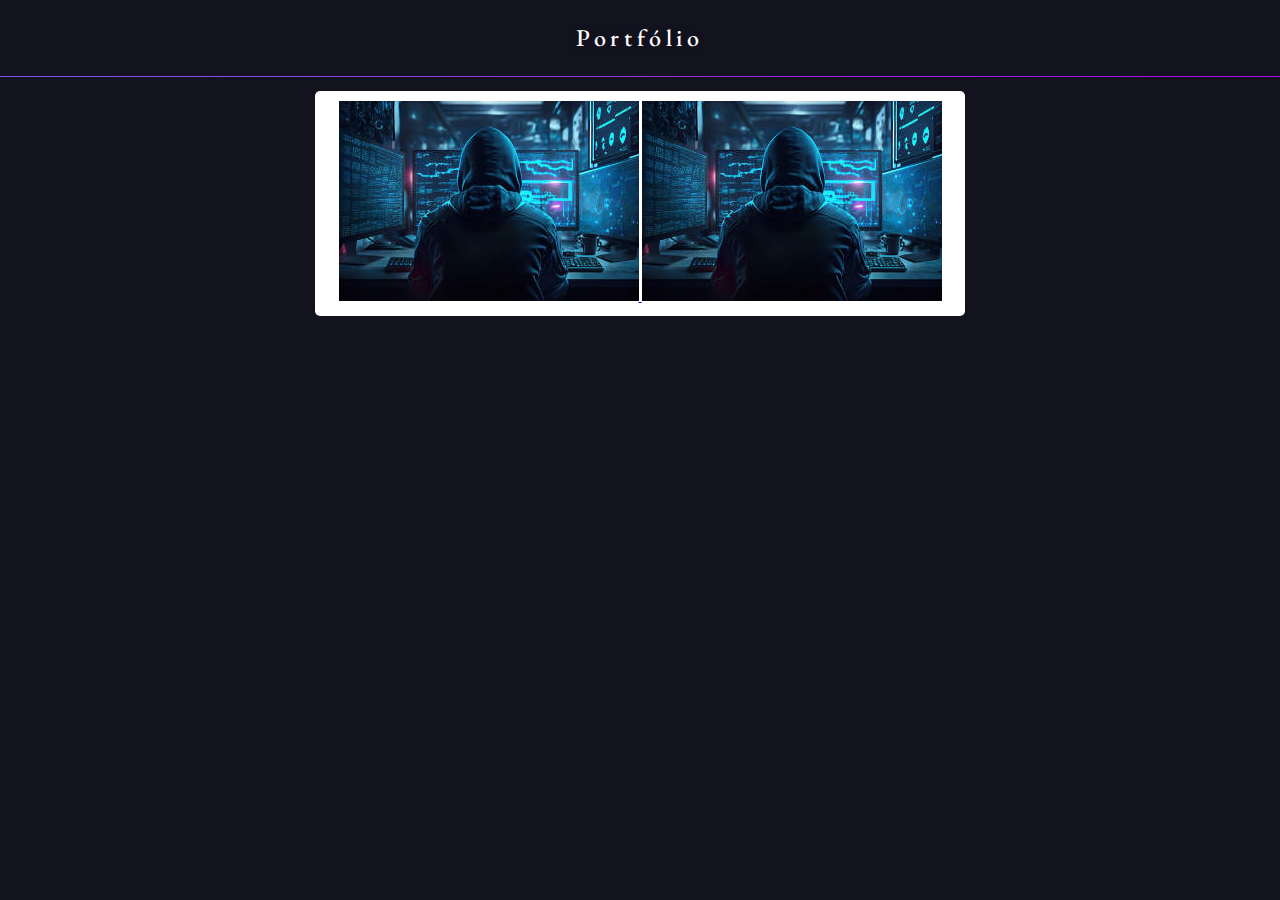
<file: index.html>
<!DOCTYPE html>
<html lang="pt-BR">

<head>
    <meta charset="UTF-8">
    <meta name="viewport" content="width=device-width, initial-scale=1.0">
    <title>Victor Guilherme - Portfólio</title>
    <link rel="stylesheet" href="style.css">
    <link rel="shortcut icon" href="imagens/favicon.ico" type="image/x-icon">
</head>

<body>
    <header>
        <h2>Portfólio</h2>
    </header>
    
    <section id="projeto">
        <div id="projetos">
            <a href="projetos/projeto 1/index.html">
                <picture>
                    <img src="imagens/fundo-header-pq.jpg" alt="Projeto 1">
                </picture>
            </a>
            
            <a href="projetos/projeto 2/index.html">
                <picture>
                    <img src="imagens/fundo-header-pq.jpg" alt="Projeto 2">
                </picture>
            </a>
        </div>
    </section>
</body>
</html>
</file>
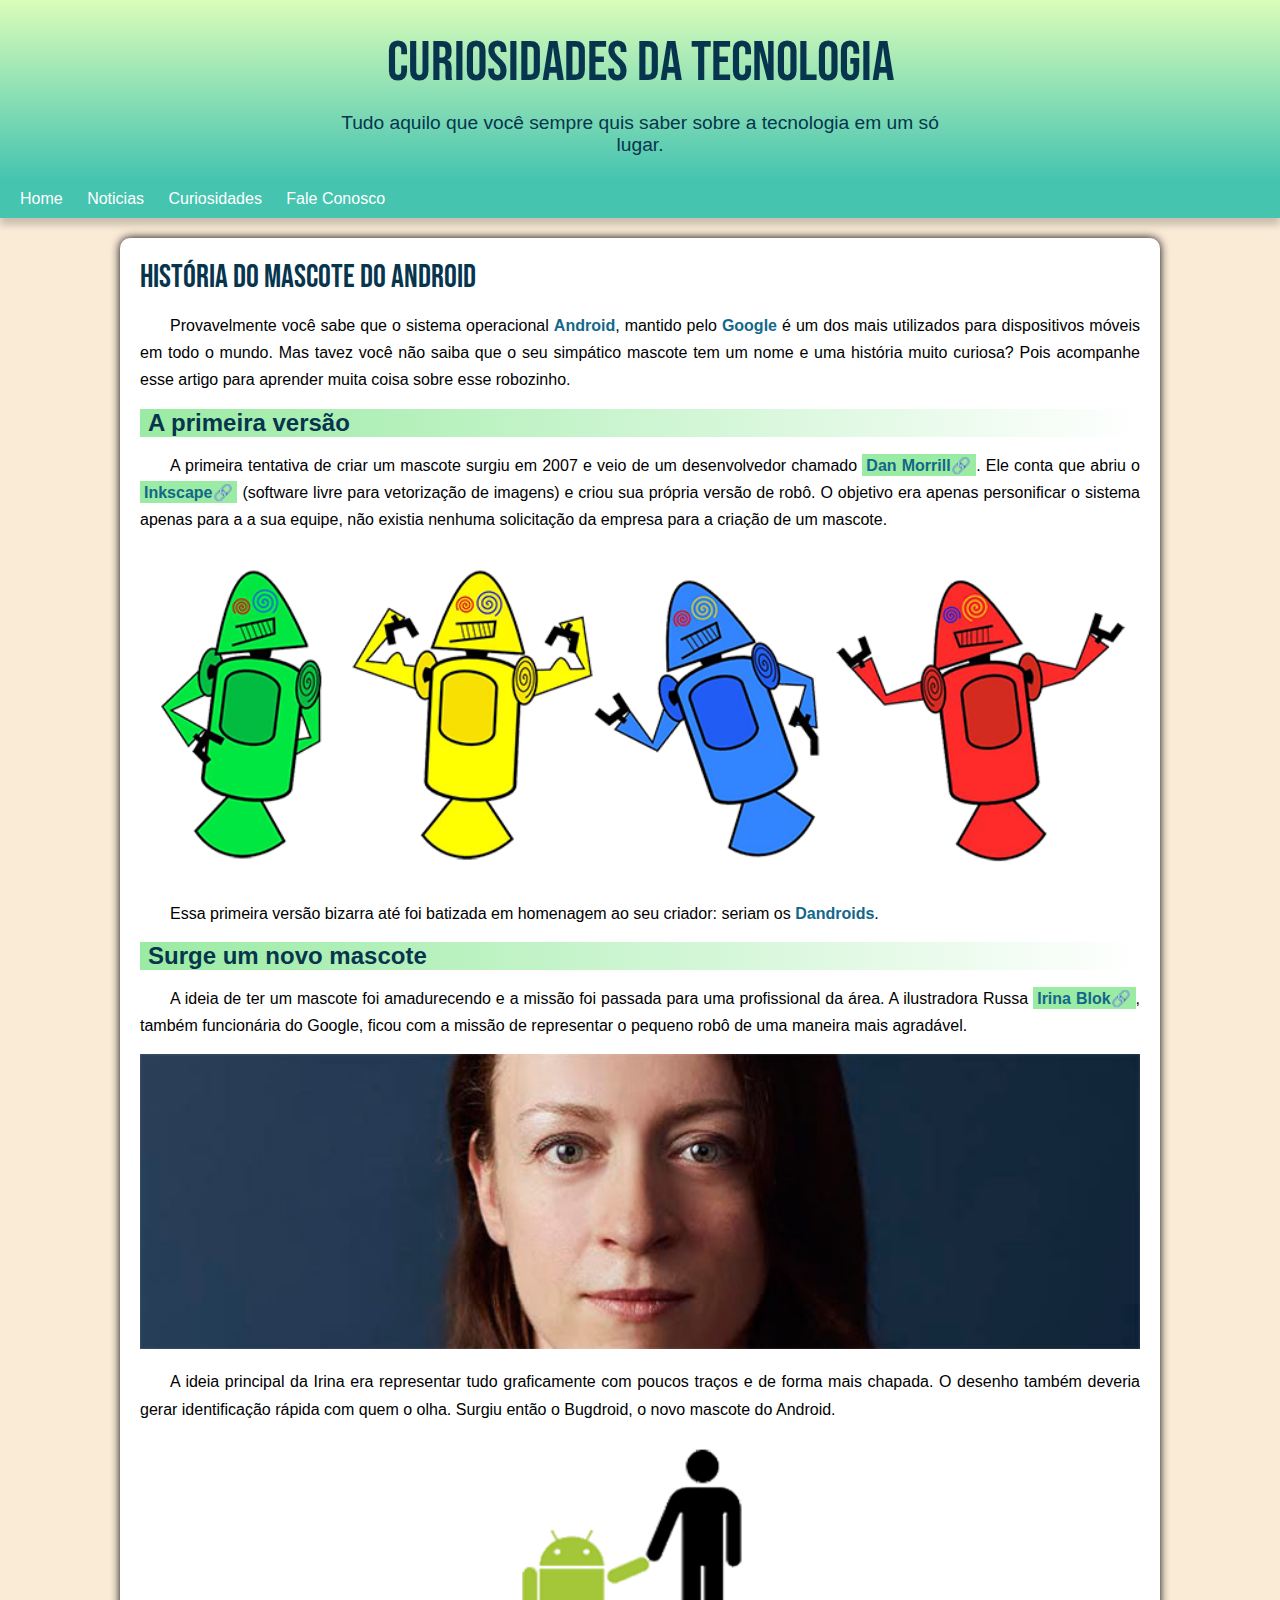
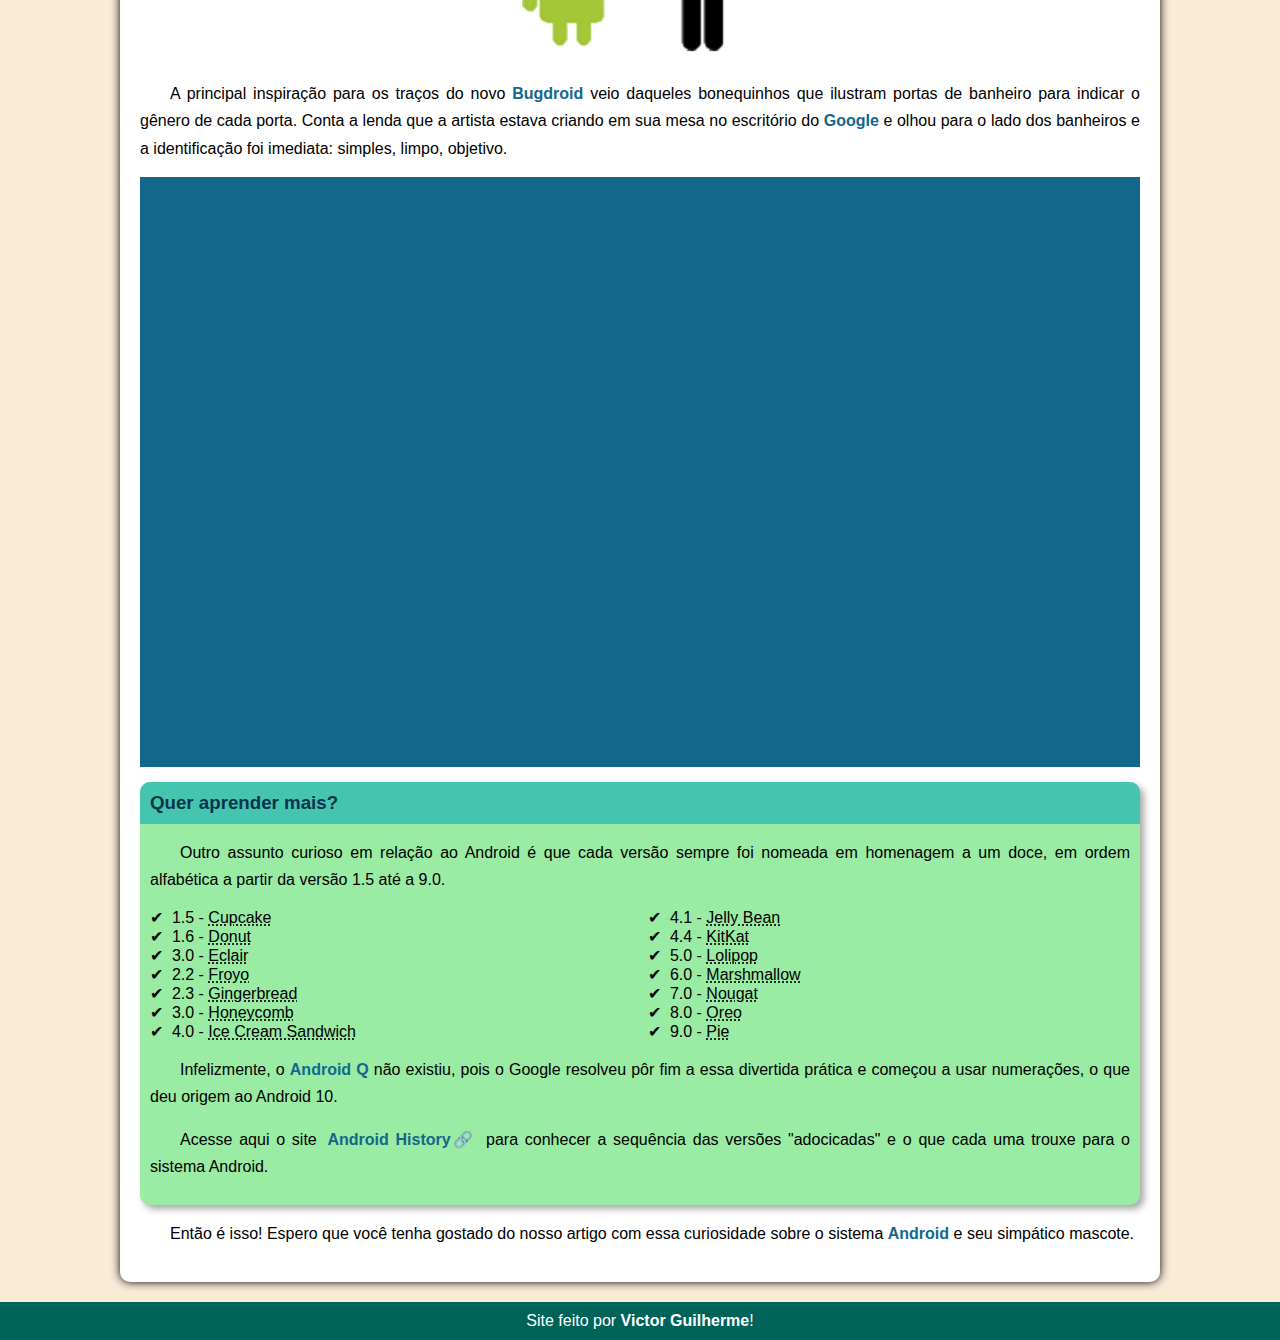
<file: Projeto 1/index.html>
<!DOCTYPE html>
<html lang="pt-br">
<head>
    <meta charset="UTF-8">
    <meta name="viewport" content="width=device-width, initial-scale=1.0">
    <title>Home</title>
    <link rel="shortcut icon" href="imagens/favicon.ico" type="image/x-icon">
    <link rel="stylesheet" href="style.css">
</head>
<body>
    <header>
        <h1>Curiosidades da Tecnologia</h1>
        <p>Tudo aquilo que você sempre quis saber sobre a tecnologia em um só lugar.    </p>
    </header>
    <nav>
        <a href="#">Home</a>
        <a href="#">Noticias</a>
        <a href="#">Curiosidades</a>
        <a href="#">Fale Conosco</a>
    </nav>
    
    <main>
        <article>
            <h1>História do Mascote do Android</h1>

            <p>Provavelmente você sabe que o sistema operacional <strong>Android</strong>, mantido pelo <strong>Google</strong> é um dos mais utilizados para dispositivos móveis em todo o mundo. Mas tavez você não saiba que o seu simpático mascote tem um nome e uma história muito curiosa? Pois acompanhe esse artigo para aprender muita coisa sobre esse robozinho.</p>

            <h2>A primeira versão</h2>

            <p>A primeira tentativa de criar um mascote surgiu em 2007 e veio de um desenvolvedor chamado <a href="https://androidcommunity.com/dan-morrill-shows-us-the-android-mascot-that-almost-was-20130103/" target="_blank">Dan Morrill</a>. Ele conta que abriu o <a href="https://inkscape.org/pt-br/" target="_blank">Inkscape</a> (software livre para vetorização de imagens) e criou sua própria versão de robô. O objetivo era apenas personificar o sistema apenas para a a sua equipe, não existia nenhuma solicitação da empresa para a criação de um mascote.</p>

            <picture>
                <source media="(max-width: 600px)" srcset="imagens/dan-droids-pq.png">
                <img src="imagens/dan-droids.png" alt="Primeiro mascote do Android">
            </picture>

            <p>Essa primeira versão bizarra até foi batizada em homenagem ao seu criador: seriam os <strong>Dandroids</strong>.</p>

            <h2>Surge um novo mascote</h2>

            <p>A ideia de ter um mascote foi amadurecendo e a missão foi passada para uma profissional da área. A ilustradora Russa <a href="https://www.irinablok.com/android" target="_blank">Irina Blok</a>, também funcionária do Google, ficou com a missão de representar o pequeno robô de uma maneira mais agradável.</p>

            <picture>
                <source media="(max-width: 600px)" srcset="imagens/irina-blok-pq.jpg">
                <img src="imagens/irina-blok.jpg" alt="Irina Blok: Criadora do Android">
            </picture>

            <p>A ideia principal da Irina era representar tudo graficamente com poucos traços e de forma mais chapada. O desenho também deveria gerar identificação rápida com quem o olha. Surgiu então o Bugdroid, o novo mascote do Android.</p>

            <img src="imagens/bugdroid.png" class="pequena" alt="Bugdroid">

            <p>A principal inspiração para os traços do novo <strong>Bugdroid</strong> veio daqueles bonequinhos que ilustram portas de banheiro para indicar o gênero de cada porta. Conta a lenda que a artista estava criando em sua mesa no escritório do <strong>Google</strong> e olhou para o lado dos banheiros e a identificação foi imediata: simples, limpo, objetivo.</p>

            <div class="video">
                <iframe width="560" height="315" src="https://www.youtube.com/embed/l2UDgpLz20M?si=2xyiIDCrWojiRnjy" title="YouTube video player" frameborder="0" allow="accelerometer; autoplay; clipboard-write; encrypted-media; gyroscope; picture-in-picture; web-share" referrerpolicy="strict-origin-when-cross-origin" allowfullscreen></iframe>
            </div>
            
            <aside>
                <h3>Quer aprender mais?</h3>
                
                <p>Outro assunto curioso em relação ao Android é que cada versão sempre foi nomeada em homenagem a um doce, em ordem alfabética a partir da versão 1.5 até a 9.0.</p>
                
                <ul>
                    <li>1.5 - <abbr title="Bolo de Copo">Cupcake</abbr></li>
                    <li>1.6 - <abbr title="Rosquinha">Donut</abbr></li>
                    <li>3.0 - <abbr title="Bomba">Eclair</abbr></li>
                    <li>2.2 - <abbr title="Iogurte Congelado">Froyo</abbr></li>
                    <li>2.3 - <abbr title="Biscoito de Gengibre">Gingerbread</abbr></li>
                    <li>3.0 - <abbr title="Favo de Mel">Honeycomb</abbr></li>
                    <li>4.0 - <abbr title="Sanduiche de Sorvete">Ice Cream Sandwich</abbr></li>
                    <li>4.1 - <abbr title="Jujuba">Jelly Bean</abbr></li>
                    <li>4.4 - <abbr title="KitKat">KitKat</abbr></li>
                    <li>5.0 - <abbr title="Pirulito">Lolipop</abbr></li>
                    <li>6.0 - <abbr title="Marshmallow">Marshmallow</abbr></li>
                    <li>7.0 - <abbr title="Torrone">Nougat</abbr></li>
                    <li>8.0 - <abbr title="Oreo">Oreo</abbr></li>
                    <li>9.0 - <abbr title="Torta">Pie</abbr></li>
                </ul>

                <p>Infelizmente, o <strong>Android Q</strong> não existiu, pois o Google resolveu pôr fim a essa divertida prática e começou a usar numerações, o que deu origem ao Android 10.</p>

                <p>Acesse aqui o site <a href="https://www.android.com/intl/en_uk/" target="_blank">Android History</a> para conhecer a sequência das versões "adocicadas" e o que cada uma trouxe para o sistema Android.</p>
            </aside>

            <p>Então é isso! Espero que você tenha gostado do nosso artigo com essa curiosidade sobre o sistema <strong>Android</strong> e seu simpático mascote.</p>
        </article>
    </main>

    <footer>
        <p>Site feito por <strong>Victor Guilherme</strong>!</p>
    </footer>
</body>
</html>
</file>
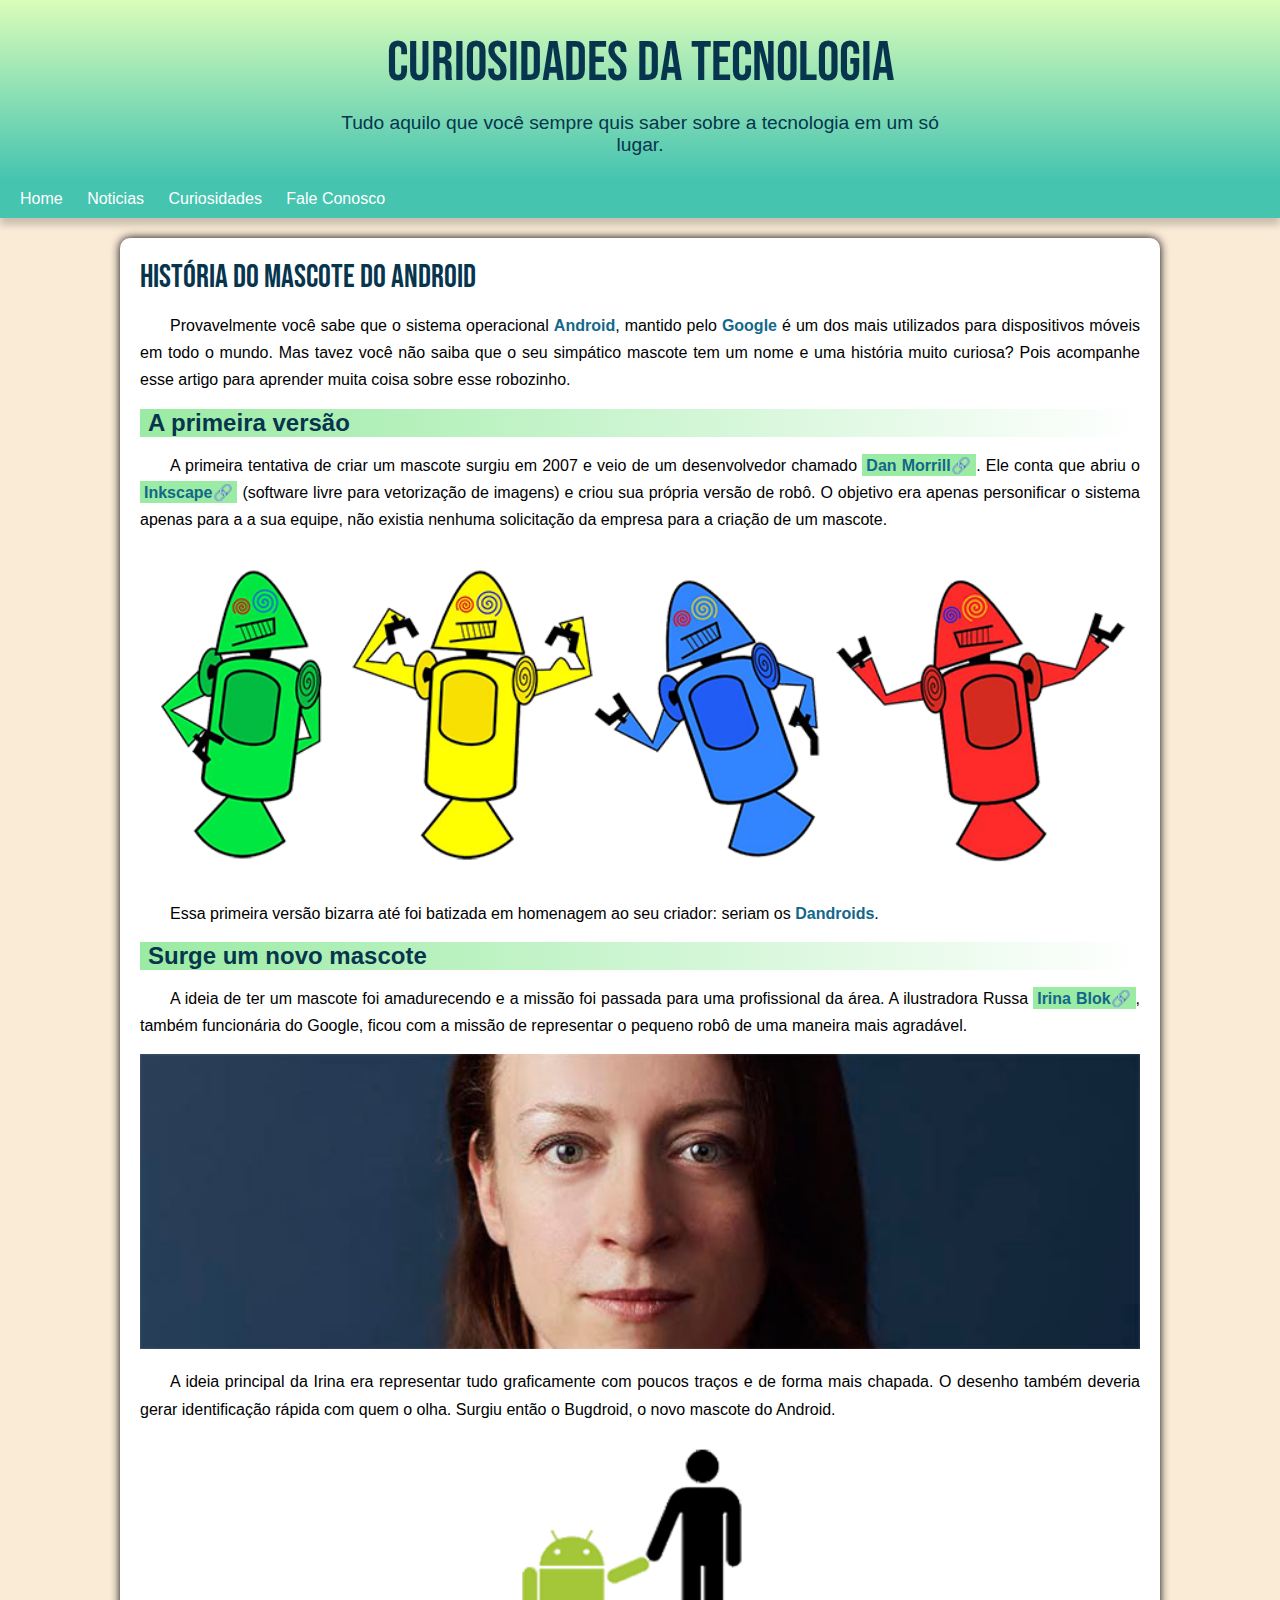
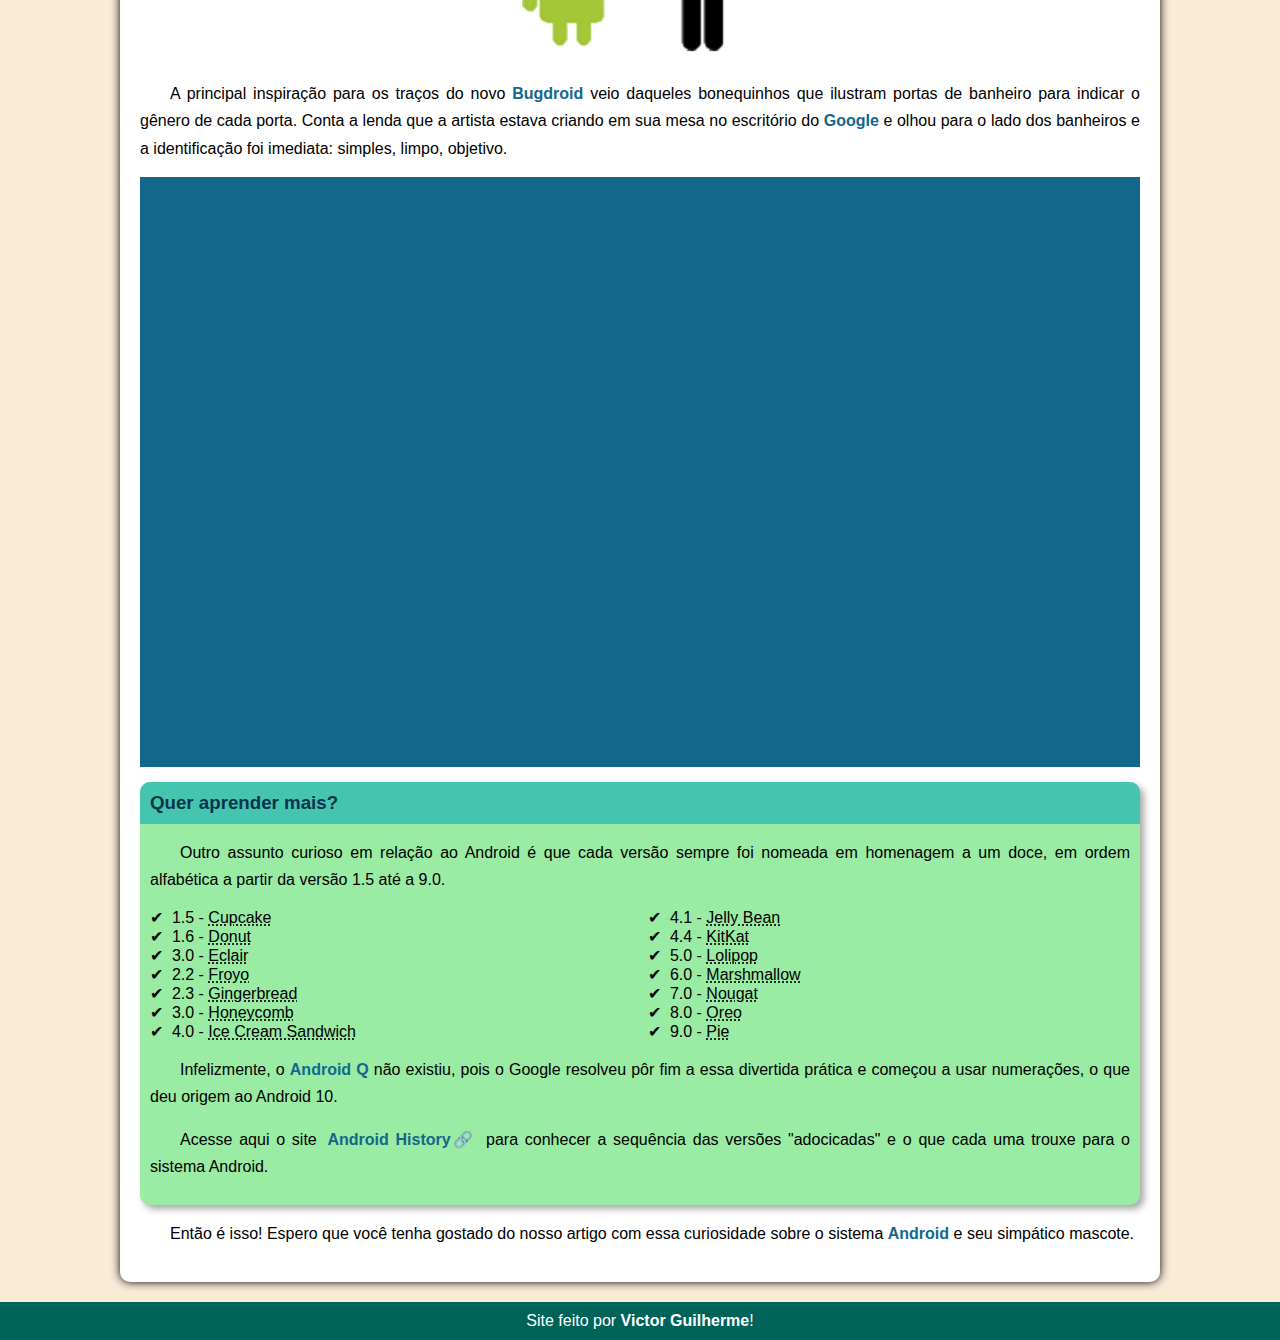
<file: projetos/projeto 1/index.html>
<!DOCTYPE html>
<html lang="pt-br">
<head>
    <meta charset="UTF-8">
    <meta name="viewport" content="width=device-width, initial-scale=1.0">
    <title>Home</title>
    <link rel="shortcut icon" href="imagens/favicon.ico" type="image/x-icon">
    <link rel="stylesheet" href="style.css">
</head>
<body>
    <header>
        <h1>Curiosidades da Tecnologia</h1>
        <p>Tudo aquilo que você sempre quis saber sobre a tecnologia em um só lugar.    </p>
    </header>
    <nav>
        <a href="../../index.html">Home</a>
        <a href="#">Noticias</a>
        <a href="#">Curiosidades</a>
        <a href="#">Fale Conosco</a>
    </nav>
    
    <main>
        <article>
            <h1>História do Mascote do Android</h1>

            <p>Provavelmente você sabe que o sistema operacional <strong>Android</strong>, mantido pelo <strong>Google</strong> é um dos mais utilizados para dispositivos móveis em todo o mundo. Mas tavez você não saiba que o seu simpático mascote tem um nome e uma história muito curiosa? Pois acompanhe esse artigo para aprender muita coisa sobre esse robozinho.</p>

            <h2>A primeira versão</h2>

            <p>A primeira tentativa de criar um mascote surgiu em 2007 e veio de um desenvolvedor chamado <a href="https://androidcommunity.com/dan-morrill-shows-us-the-android-mascot-that-almost-was-20130103/" target="_blank">Dan Morrill</a>. Ele conta que abriu o <a href="https://inkscape.org/pt-br/" target="_blank">Inkscape</a> (software livre para vetorização de imagens) e criou sua própria versão de robô. O objetivo era apenas personificar o sistema apenas para a a sua equipe, não existia nenhuma solicitação da empresa para a criação de um mascote.</p>

            <picture>
                <source media="(max-width: 600px)" srcset="imagens/dan-droids-pq.png">
                <img src="imagens/dan-droids.png" alt="Primeiro mascote do Android">
            </picture>

            <p>Essa primeira versão bizarra até foi batizada em homenagem ao seu criador: seriam os <strong>Dandroids</strong>.</p>

            <h2>Surge um novo mascote</h2>

            <p>A ideia de ter um mascote foi amadurecendo e a missão foi passada para uma profissional da área. A ilustradora Russa <a href="https://www.irinablok.com/android" target="_blank">Irina Blok</a>, também funcionária do Google, ficou com a missão de representar o pequeno robô de uma maneira mais agradável.</p>

            <picture>
                <source media="(max-width: 600px)" srcset="imagens/irina-blok-pq.jpg">
                <img src="imagens/irina-blok.jpg" alt="Irina Blok: Criadora do Android">
            </picture>

            <p>A ideia principal da Irina era representar tudo graficamente com poucos traços e de forma mais chapada. O desenho também deveria gerar identificação rápida com quem o olha. Surgiu então o Bugdroid, o novo mascote do Android.</p>

            <img src="imagens/bugdroid.png" class="pequena" alt="Bugdroid">

            <p>A principal inspiração para os traços do novo <strong>Bugdroid</strong> veio daqueles bonequinhos que ilustram portas de banheiro para indicar o gênero de cada porta. Conta a lenda que a artista estava criando em sua mesa no escritório do <strong>Google</strong> e olhou para o lado dos banheiros e a identificação foi imediata: simples, limpo, objetivo.</p>

            <div class="video">
                <iframe width="560" height="315" src="https://www.youtube.com/embed/l2UDgpLz20M?si=2xyiIDCrWojiRnjy" title="YouTube video player" frameborder="0" allow="accelerometer; autoplay; clipboard-write; encrypted-media; gyroscope; picture-in-picture; web-share" referrerpolicy="strict-origin-when-cross-origin" allowfullscreen></iframe>
            </div>
            
            <aside>
                <h3>Quer aprender mais?</h3>
                
                <p>Outro assunto curioso em relação ao Android é que cada versão sempre foi nomeada em homenagem a um doce, em ordem alfabética a partir da versão 1.5 até a 9.0.</p>
                
                <ul>
                    <li>1.5 - <abbr title="Bolo de Copo">Cupcake</abbr></li>
                    <li>1.6 - <abbr title="Rosquinha">Donut</abbr></li>
                    <li>3.0 - <abbr title="Bomba">Eclair</abbr></li>
                    <li>2.2 - <abbr title="Iogurte Congelado">Froyo</abbr></li>
                    <li>2.3 - <abbr title="Biscoito de Gengibre">Gingerbread</abbr></li>
                    <li>3.0 - <abbr title="Favo de Mel">Honeycomb</abbr></li>
                    <li>4.0 - <abbr title="Sanduiche de Sorvete">Ice Cream Sandwich</abbr></li>
                    <li>4.1 - <abbr title="Jujuba">Jelly Bean</abbr></li>
                    <li>4.4 - <abbr title="KitKat">KitKat</abbr></li>
                    <li>5.0 - <abbr title="Pirulito">Lolipop</abbr></li>
                    <li>6.0 - <abbr title="Marshmallow">Marshmallow</abbr></li>
                    <li>7.0 - <abbr title="Torrone">Nougat</abbr></li>
                    <li>8.0 - <abbr title="Oreo">Oreo</abbr></li>
                    <li>9.0 - <abbr title="Torta">Pie</abbr></li>
                </ul>

                <p>Infelizmente, o <strong>Android Q</strong> não existiu, pois o Google resolveu pôr fim a essa divertida prática e começou a usar numerações, o que deu origem ao Android 10.</p>

                <p>Acesse aqui o site <a href="https://www.android.com/intl/en_uk/" target="_blank">Android History</a> para conhecer a sequência das versões "adocicadas" e o que cada uma trouxe para o sistema Android.</p>
            </aside>

            <p>Então é isso! Espero que você tenha gostado do nosso artigo com essa curiosidade sobre o sistema <strong>Android</strong> e seu simpático mascote.</p>
        </article>
    </main>

    <footer>
        <p>Site feito por <strong>Victor Guilherme</strong>!</p>
    </footer>
</body>
</html>
</file>
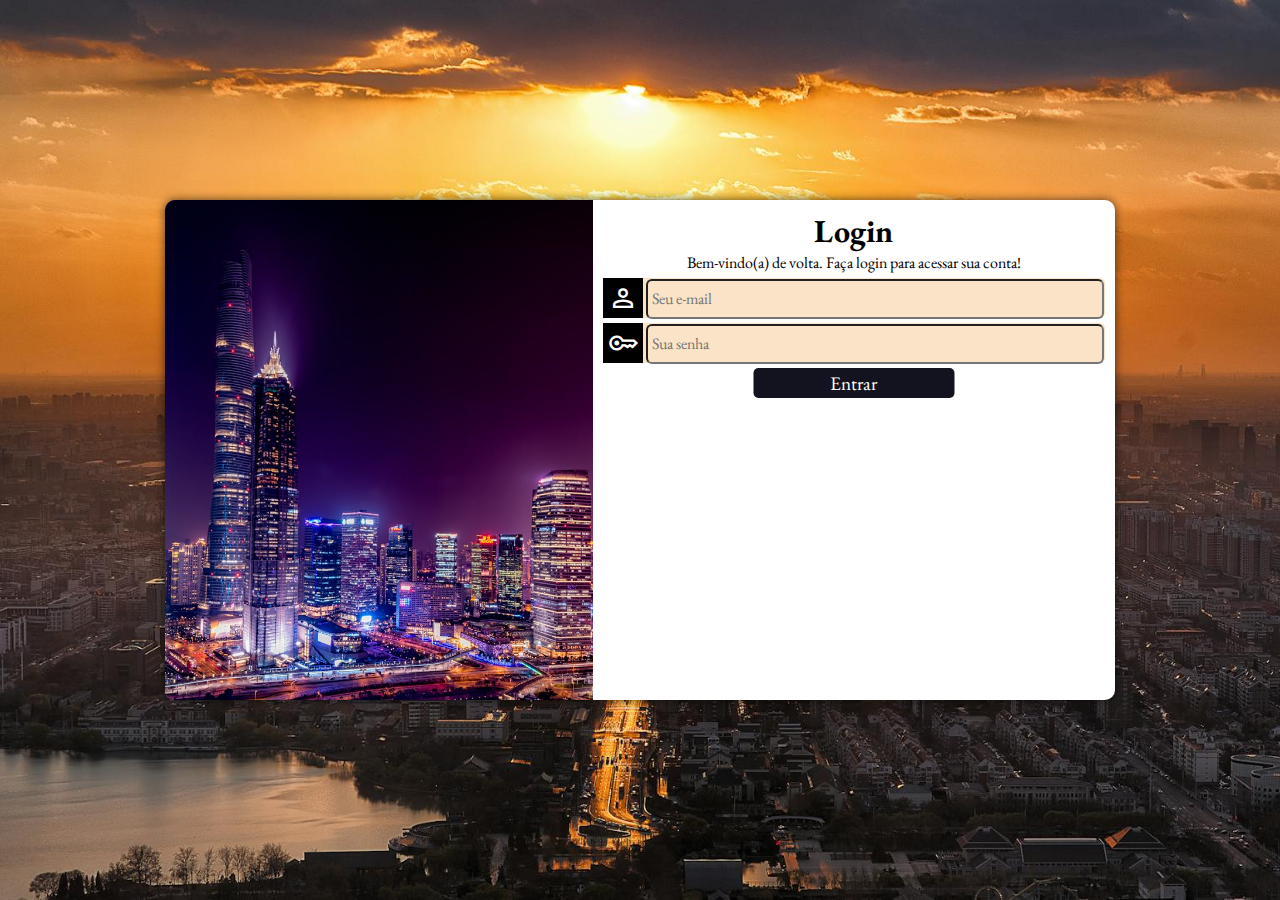
<file: projetos/projeto 2/index.html>
<!DOCTYPE html>
<html lang="pt-br">
<head>
    <meta charset="UTF-8">
    <meta name="viewport" content="width=device-width, initial-scale=1.0">
    <title>Login</title>
    <link rel="stylesheet" href="estilos/style.css">
    <link rel="stylesheet" href="estilos/media-query.css">
    <link href="https://fonts.googleapis.com/css2?family=Material+Symbols+Outlined:wght@100" rel="stylesheet" />
</head>
<body>
    <section id="login">
        <div id="imagem">
        </div>

        <div id="formulario">
            <h1>Login</h1>
            <p>Bem-vindo(a) de volta. Faça login para acessar sua conta!</p>

            <form action="" method="post">
                <div class="campo">
                    <label for="ilogin" class="material-symbols-outlined">person</label>
                    <input type="email" class="campos" name="login" id="ilogin" placeholder="Seu e-mail" autocomplete="email" required>
                </div>
                
                <div class="campo">
                    <label for="isenha" class="material-symbols-outlined">key</label>
                    <input type="password" name="senha" class="campos" id="isenha" placeholder="Sua senha" autocomplete="current-password" required minlength="6">
                </div>
                <input type="submit" value="Entrar">
            </form>
        </div>
    </section>
</body>
</html>
</file>
<file: style.css>
@charset "UTF-8";
@import url('https://fonts.googleapis.com/css2?family=Poppins:ital,wght@0,100;0,200;0,300;0,400;0,500;0,600;0,700;0,800;0,900;1,100;1,200;1,300;1,400;1,500;1,600;1,700;1,800;1,900&display=swap');
@import url('https://fonts.googleapis.com/css2?family=Lora:ital,wght@0,400..700;1,400..700&family=Poppins:ital,wght@0,100;0,200;0,300;0,400;0,500;0,600;0,700;0,800;0,900;1,100;1,200;1,300;1,400;1,500;1,600;1,700;1,800;1,900&display=swap');
@import url('https://fonts.googleapis.com/css2?family=Oswald:wght@200..700&display=swap');
@import url('https://fonts.googleapis.com/css2?family=EB+Garamond:ital,wght@0,400..800;1,400..800&display=swap');

* {
    font-family: "EB Garamond", "Oswald", "poppins-bold", sans-serif;
    margin: 0px;
    padding: 0px;
}

body {
    background: #13131F;
}

header {
    height: 76px;
    text-align: center;
    background: #13131F;
    background-size: cover;
}

header > h2 {
    position: relative;
    top: 50%;   
    transform: translateY(-50%);
    color: white;
    font-weight: 500;
    font-size: 1.5em;
    line-height: 1.565;
    letter-spacing: 0.2em;
    text-shadow: 0 0 6px rgba(0, 0, 0, 0.2);
}

header > p::before {
    content: '|';
}

header > p::after {
    content: '|';
}

header::after{
    content: "";
    display: block;
    position: absolute;
    width: 100vw;
    height: 0.09rem;
    margin-top: 38px;
    background-image: linear-gradient(90deg, #8257E6 0%, #A40EE4 92.32%);
}

#projetos {
    width: 630px;
    margin: 15px auto;
    padding: 10px;
    text-align: center;
    border-radius: 5px;
    background-color: white;
}
</file>
<file: Projeto 1/style.css>
@charset "UTF-8";
@import url('https://fonts.googleapis.com/css2?family=Bebas+Neue&display=swap');

:root {
    --cor1: #DAFDBA;
    --cor2: #9AEBA3;
    --cor3: #45C4B0;
    --cor4: #13678A;
    --cor5: #07354d;

    --fonte-padrao: Arial, Verdana, Helvetica, sans-serif;
    --fonte-destaque: 'Bebas Neue', cursive;
}

* {
    margin: 0px;
    padding: 0px;
}

body {
    background-color: #faebd7;
    font-family: var(--fonte-padrao);
}

header {
    background-image: linear-gradient(to bottom, var(--cor1), var(--cor3));
    padding-top: 30px;
    min-height: 150px;
    text-align: center;
}

header > h1 {
    color: var(--cor5);
    margin-bottom: 15px;
    font-weight: normal;
    font-size: 3.5em;
    font-family: var(--fonte-destaque);
}

header > p {
    font-family: var(--fonte-padrao);
    font-size: 1.2em;
    max-width: 600px;
    padding-right: 10px;
    padding-left: 10px;
    margin: auto;
    margin-bottom: 30px;
    color: var(--cor5);
}

nav {
    background-color: var(--cor3);
    margin-bottom: 20px;
    padding: 10px;
    box-shadow: 0px 7px 7px #00000031;
}

nav > a {
    color: white;
    padding: 10px;
    text-decoration: none;
    font-weight: 300;
    transition-duration: .7s;
    border-radius: 5px;
}

nav > a:hover {
    background-color: var(--cor4);
}

main {
    margin: auto;
    margin-bottom: 20px;
    background-color: white;
    padding: 20px;
    min-width: 260px;
    max-width: 1000px;
    border-radius: 10px;
    box-shadow: 0px 0px 10px black;
}

main h1 {
    font-family: var(--fonte-destaque);
    color: var(--cor5);
    font-weight: normal;
    font-size: 2em;
}

main h2 {
    padding-left: 8px;
    font-family: var(--fonte-padrao);
    color: var(--cor5);
    background-image: linear-gradient(to right, var(--cor2), transparent);
}

main p {
    margin: 15px 0px;
    text-align: justify;
    text-indent: 30px;
    line-height: 1.7em;
}

main strong {
    color: var(--cor4);
    font-weight: bold;
}

main a {
    background-color: var(--cor2);
    padding: 2.5px 4px;
    text-decoration: none;
    color: var(--cor4);
    font-weight: bold;
}

main a:hover {
    text-decoration: underline;
}

main a::after {
    content: '🔗';
}

main img {
    width: 100%;
}

main img.pequena {
    display: block;
    margin: auto;
    max-width: 350px;
}

.video {
    background-color: var(--cor4);
    position: relative;
    padding: 10px;
    margin-bottom: 15px;
    padding-bottom: 58%;
}

.video > iframe {
    position: absolute;
    top: 1%;
    left: 1%;
    width: 98%;
    height: 98%;
}

aside {
    background-color: var(--cor2);
    border-radius: 10px;
    padding: 10px;
    box-shadow: 4px 4px 7px #00000059;
}

aside > h3 {
    background-color: var(--cor3);
    color: var(--cor5);
    padding: 10px;
    margin: -10px -10px 0px -10px;
    border-radius: 10px 10px 0px 0px;
}

aside ul {
    list-style-type: '\2714\00A0\00A0';
    list-style-position: inside;
    columns: 2;
}

footer {
    background-color: #00635A;
    color: white;
    text-align: center;
    padding: 10px 5px;
}
</file>
<file: projetos/projeto 1/style.css>
@charset "UTF-8";
@import url('https://fonts.googleapis.com/css2?family=Bebas+Neue&display=swap');

:root {
    --cor1: #DAFDBA;
    --cor2: #9AEBA3;
    --cor3: #45C4B0;
    --cor4: #13678A;
    --cor5: #07354d;

    --fonte-padrao: Arial, Verdana, Helvetica, sans-serif;
    --fonte-destaque: 'Bebas Neue', cursive;
}

* {
    margin: 0px;
    padding: 0px;
}

body {
    background-color: #faebd7;
    font-family: var(--fonte-padrao);
}

header {
    background-image: linear-gradient(to bottom, var(--cor1), var(--cor3));
    padding-top: 30px;
    min-height: 150px;
    text-align: center;
}

header > h1 {
    color: var(--cor5);
    margin-bottom: 15px;
    font-weight: normal;
    font-size: 3.5em;
    font-family: var(--fonte-destaque);
}

header > p {
    font-family: var(--fonte-padrao);
    font-size: 1.2em;
    max-width: 600px;
    padding-right: 10px;
    padding-left: 10px;
    margin: auto;
    padding-bottom: 20px;
    color: var(--cor5);
}

nav {
    background-color: var(--cor3);
    margin-bottom: 20px;
    padding: 10px;
    box-shadow: 0px 7px 7px #00000031;
}

nav > a {
    color: white;
    padding: 10px;
    text-decoration: none;
    font-weight: 300;
    transition-duration: .7s;
    border-radius: 5px;
    margin-bottom: 500px;
}

nav > a:hover {
    background-color: var(--cor4);
}

main {
    margin: auto;
    margin-bottom: 20px;
    background-color: white;
    padding: 20px;
    min-width: 260px;
    max-width: 1000px;
    border-radius: 10px;
    box-shadow: 0px 0px 10px black;
}

main h1 {
    font-family: var(--fonte-destaque);
    color: var(--cor5);
    font-weight: normal;
    font-size: 2em;
}

main h2 {
    padding-left: 8px;
    font-family: var(--fonte-padrao);
    color: var(--cor5);
    background-image: linear-gradient(to right, var(--cor2), transparent);
}

main p {
    margin: 15px 0px;
    text-align: justify;
    text-indent: 30px;
    line-height: 1.7em;
}

main strong {
    color: var(--cor4);
    font-weight: bold;
}

main a {
    background-color: var(--cor2);
    padding: 2.5px 4px;
    text-decoration: none;
    color: var(--cor4);
    font-weight: bold;
}

main a:hover {
    text-decoration: underline;
}

main a::after {
    content: '🔗';
}

main img {
    width: 100%;
}

main img.pequena {
    display: block;
    margin: auto;
    max-width: 350px;
}

.video {
    background-color: var(--cor4);
    position: relative;
    padding: 10px;
    margin-bottom: 15px;
    padding-bottom: 58%;
}

.video > iframe {
    position: absolute;
    top: 1%;
    left: 1%;
    width: 98%;
    height: 98%;
}

aside {
    background-color: var(--cor2);
    border-radius: 10px;
    padding: 10px;
    box-shadow: 4px 4px 7px #00000059;
}

aside > h3 {
    background-color: var(--cor3);
    color: var(--cor5);
    padding: 10px;
    margin: -10px -10px 0px -10px;
    border-radius: 10px 10px 0px 0px;
}

aside ul {
    list-style-type: '\2714\00A0\00A0';
    list-style-position: inside;
    columns: 2;
}

footer {
    background-color: #00635A;
    color: white;
    text-align: center;
    padding: 10px 5px;
}
</file>
<file: projetos/projeto 2/estilos/style.css>
@charset "UTF-8";
@import url('https://fonts.googleapis.com/css2?family=EB+Garamond:ital,wght@0,400..800;1,400..800&display=swap');

* {
    font-family: "EB Garamond", sans-serif;

    margin: 0;
    padding: 0;
    box-sizing: border-box;
}

body {
    background: url(../imagens/back-fundo.jpg) center center no-repeat fixed;
    background-size: cover;
    width: 100vw;
    height: 100vh;
}

#login {
    position: relative;
    top: 50%;
    left: 50%;
    transform: translate(-50%, -50%);
    overflow: hidden;

    background-color: white;
    width: 250px;
    height: 500px;
    border-radius: 10px;
    box-shadow: 0px 0px 10px #000000a4;

    transition: width .3s, height .3s;
    transition-timing-function: ease;
}

#imagem {
    display: block;
    background: #800080 url(../imagens/login-phone.jpg) center center no-repeat;
    background-size: cover;

    height: 250px;
}

#formulario {
    display: block;
    padding: 10px;
}

#formulario > h1, #formulario > p {
    text-align: center;
}

.campo {
    display: block;
    width: 100%;
    height: 40px;
    margin: 5px 0px;
    background-color: #fae3c6;
    border-radius: 5px;
}

.campos {
    font-size: 1em;
    width: calc(100% - 44px);
    height: 100%;
    border-radius: 6px;
    padding: 4px;
    transform: translateY(-9px);
    background-color: transparent;
}

.campos:focus {
    background-color: white;
}

label.material-symbols-outlined {
    color: white;
    background-color: black;
    font-size: 30px;
    width: 40px;
    padding: 5px;
    margin: 0;
}

input[type=submit] {
    display: block;
    width: 100%;
    font-size: 1.2em;
    height: 30px;
    cursor: pointer;
    color: white;
    border: none;
    border-radius: 5px;
    background-color: #13131F;
}
</file>
<file: projetos/projeto 2/estilos/media-query.css>
@charset "UTF-8";
@import url('https://fonts.googleapis.com/css2?family=EB+Garamond:ital,wght@0,400..800;1,400..800&display=swap');

@media screen and (min-width: 768px) and (max-width: 992px) {
    #login {
        width: 85vw;
    }

    #imagem {
        float: left;
        width: 45%;
        height: 100%;
    }

    #formulario {
        float: right;
        width: 55%;
    }
}

@media screen and (min-width: 992px) {
    #login {
        width: 950px;
    }

    #imagem {
        background: #800080 url(../imagens/login-desktop.jpg) center center no-repeat;
        background-size: cover;
        float: left;
        width: 45%;
        height: 100%;
    }

    #formulario {
        float: right;
        width: 55%;
    }

    input[type=submit] {
        position: relative;
        width: 40%;
        left: 50%;
        transform: translateX(-50%);
    }
}
</file>
